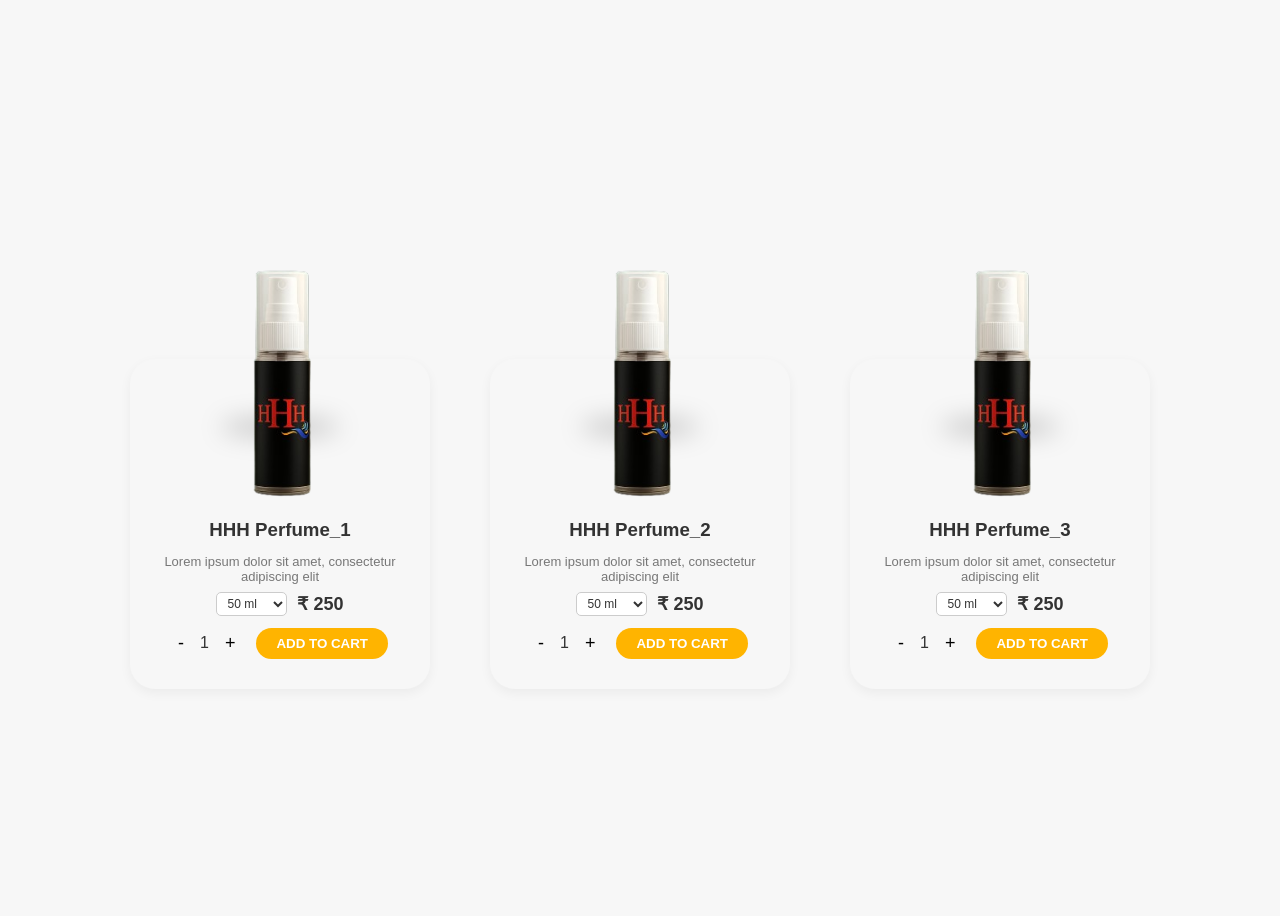
<file: sample.html>
<!DOCTYPE html>
<html lang="en">

<head>
  <meta charset="UTF-8">
  <meta name="viewport" content="width=device-width, initial-scale=1.0">
  <title>Premium Perfume Cards</title>
  <style>
    body {
      font-family: 'Poppins', sans-serif;
      background-color: #f7f7f7;
      display: flex;
      justify-content: center;
      align-items: center;
      min-height: 100vh;
    }

    .card_container {
      display: flex;
      gap: 60px;
    }

    .card {
      position: relative;
      width: 300px;
      text-align: center;
      cursor: pointer;
    }

    .card img {
      width: 220px;
      display: block;
      margin: 0 auto;
      position: relative;
      z-index: 3;
      transition: 0.4s ease;
    }

    .card-content {
      background: #f7f7f7;
      border-radius: 25px;
      padding: 160px 10px 30px;
      margin-top: -210px;
      transition: 0.4s ease;
      position: relative;
      z-index: 1;
      box-shadow: 0 4px 12px rgba(0, 0, 0, 0.05);
    }

    .bottle-shadow {
      position: absolute;
      top: 190px;
      left: 50%;
      transform: translateX(-50%);
      width: 120px;
      height: 20px;
      background: rgba(0, 0, 0, 0.18);
      border-radius: 50%;
      filter: blur(12px);
      z-index: 2;
      transition: all 0.4s ease;
    }

    .card h3 {
      margin: 0 0 5px;
      color: #333;
      font-weight: 600;
      transition: 0.3s;
    }

    .card p {
      font-size: 13px;
      color: #777;
      margin-bottom: 8px;
      transition: 0.3s;
    }

    .size-price {
      display: flex;
      justify-content: center;
      align-items: center;
      gap: 10px;
      margin-bottom: 12px;
    }

    .size-select {
      padding: 3px 6px;
      border-radius: 5px;
      border: 1px solid #ccc;
      font-size: 12px;
      color: #333;
      background: white;
      cursor: pointer;
      transition: 0.3s;
    }

    .price {
      font-weight: bold;
      font-size: 18px;
      color: #333;
      transition: 0.3s;
    }

    .action-row {
      display: flex;
      justify-content: center;
      align-items: center;
      gap: 15px;
      margin-top: 10px;
    }

    .quantity {
      display: flex;
      justify-content: center;
      align-items: center;
      gap: 10px;
      color: #333;
      transition: 0.3s;
      margin: 0;
    }

    .quantity button {
      border: none;
      background: none;
      font-size: 18px;
      cursor: pointer;
    }

    .add-to-cart {
      background: #ffb400;
      border: none;
      padding: 8px 20px;
      color: #fff;
      font-weight: bold;
      border-radius: 25px;
      cursor: pointer;
      transition: 0.3s;
      white-space: nowrap;
    }

    .add-to-cart:hover {
      background: #ff9900;
    }

    .card:hover img {
      transform: translateY(-12px);
    }

    .card:hover .bottle-shadow {
      width: 140px;
      height: 24px;
      opacity: 0.3;
      filter: blur(16px);
    }

    .card:hover .card-content {
      transform: translateY(-8px);
      box-shadow: 0 25px 50px rgba(0, 0, 0, 0.15);
      background: #4cc0e9;
    }

    .card:hover h3,
    .card:hover .price,
    .card:hover .quantity {
      color: #fff;
    }

    .card:hover p {
      color: #dff7ff;
    }

    .card:hover .size-select {
      background: #fff;
      color: #333;
      border-color: #fff;
    }
  </style>
</head>

<body>
  <div class="card_container">
    <!-- Card Template -->
    <div class="card" data-price-50="250" data-price-100="500">
      <img src="images/categories/bottle.1.png" alt="Perfume_1">
      <div class="bottle-shadow"></div>
      <div class="card-content">
        <h3>HHH Perfume_1</h3>
        <p>Lorem ipsum dolor sit amet, consectetur adipiscing elit</p>
        <div class="size-price">
          <select class="size-select">
            <option value="50">50 ml</option>
            <option value="100">100 ml</option>
          </select>
          <div class="price">₹ 250</div>
        </div>
        <div class="action-row">
          <div class="quantity">
            <button class="decrease">-</button>
            <span class="qty">1</span>
            <button class="increase">+</button>
          </div>
          <button class="add-to-cart">ADD TO CART</button>
        </div>
      </div>
    </div>

    <div class="card" data-price-50="250" data-price-100="500">
      <img src="images/categories/bottle.1.png" alt="Perfume_2">
      <div class="bottle-shadow"></div>
      <div class="card-content">
        <h3>HHH Perfume_2</h3>
        <p>Lorem ipsum dolor sit amet, consectetur adipiscing elit</p>
        <div class="size-price">
          <select class="size-select">
            <option value="50">50 ml</option>
            <option value="100">100 ml</option>
          </select>
          <div class="price">₹ 250</div>
        </div>
        <div class="action-row">
          <div class="quantity">
            <button class="decrease">-</button>
            <span class="qty">1</span>
            <button class="increase">+</button>
          </div>
          <button class="add-to-cart">ADD TO CART</button>
        </div>
      </div>
    </div>

    <div class="card" data-price-50="250" data-price-100="500">
      <img src="images/categories/bottle.1.png" alt="Perfume_3">
      <div class="bottle-shadow"></div>
      <div class="card-content">
        <h3>HHH Perfume_3</h3>
        <p>Lorem ipsum dolor sit amet, consectetur adipiscing elit</p>
        <div class="size-price">
          <select class="size-select">
            <option value="50">50 ml</option>
            <option value="100">100 ml</option>
          </select>
          <div class="price">₹ 250</div>
        </div>
        <div class="action-row">
          <div class="quantity">
            <button class="decrease">-</button>
            <span class="qty">1</span>
            <button class="increase">+</button>
          </div>
          <button class="add-to-cart">ADD TO CART</button>
        </div>
      </div>
    </div>
  </div>

  <script>
    document.querySelectorAll('.card').forEach(card => {
      const priceElement = card.querySelector('.price');
      const qtyElement = card.querySelector('.qty');
      const selectElement = card.querySelector('.size-select');

      let quantity = 1;

      function updatePrice() {
        const size = selectElement.value;
        const basePrice = parseInt(card.dataset[`price-${size}`]);
        priceElement.textContent = "₹ " + (basePrice * quantity);
      }

      // Quantity buttons
      card.querySelector('.increase').addEventListener('click', () => {
        quantity++;
        qtyElement.textContent = quantity;
        updatePrice();
      });

      card.querySelector('.decrease').addEventListener('click', () => {
        if (quantity > 1) {
          quantity--;
          qtyElement.textContent = quantity;
          updatePrice();
        }
      });

      // Size change
      selectElement.addEventListener('change', () => {
        quantity = 1;
        qtyElement.textContent = 1;
        updatePrice();
      });

      // Initialize
      updatePrice();
    });
  </script>
</body>

</html>
</file>
